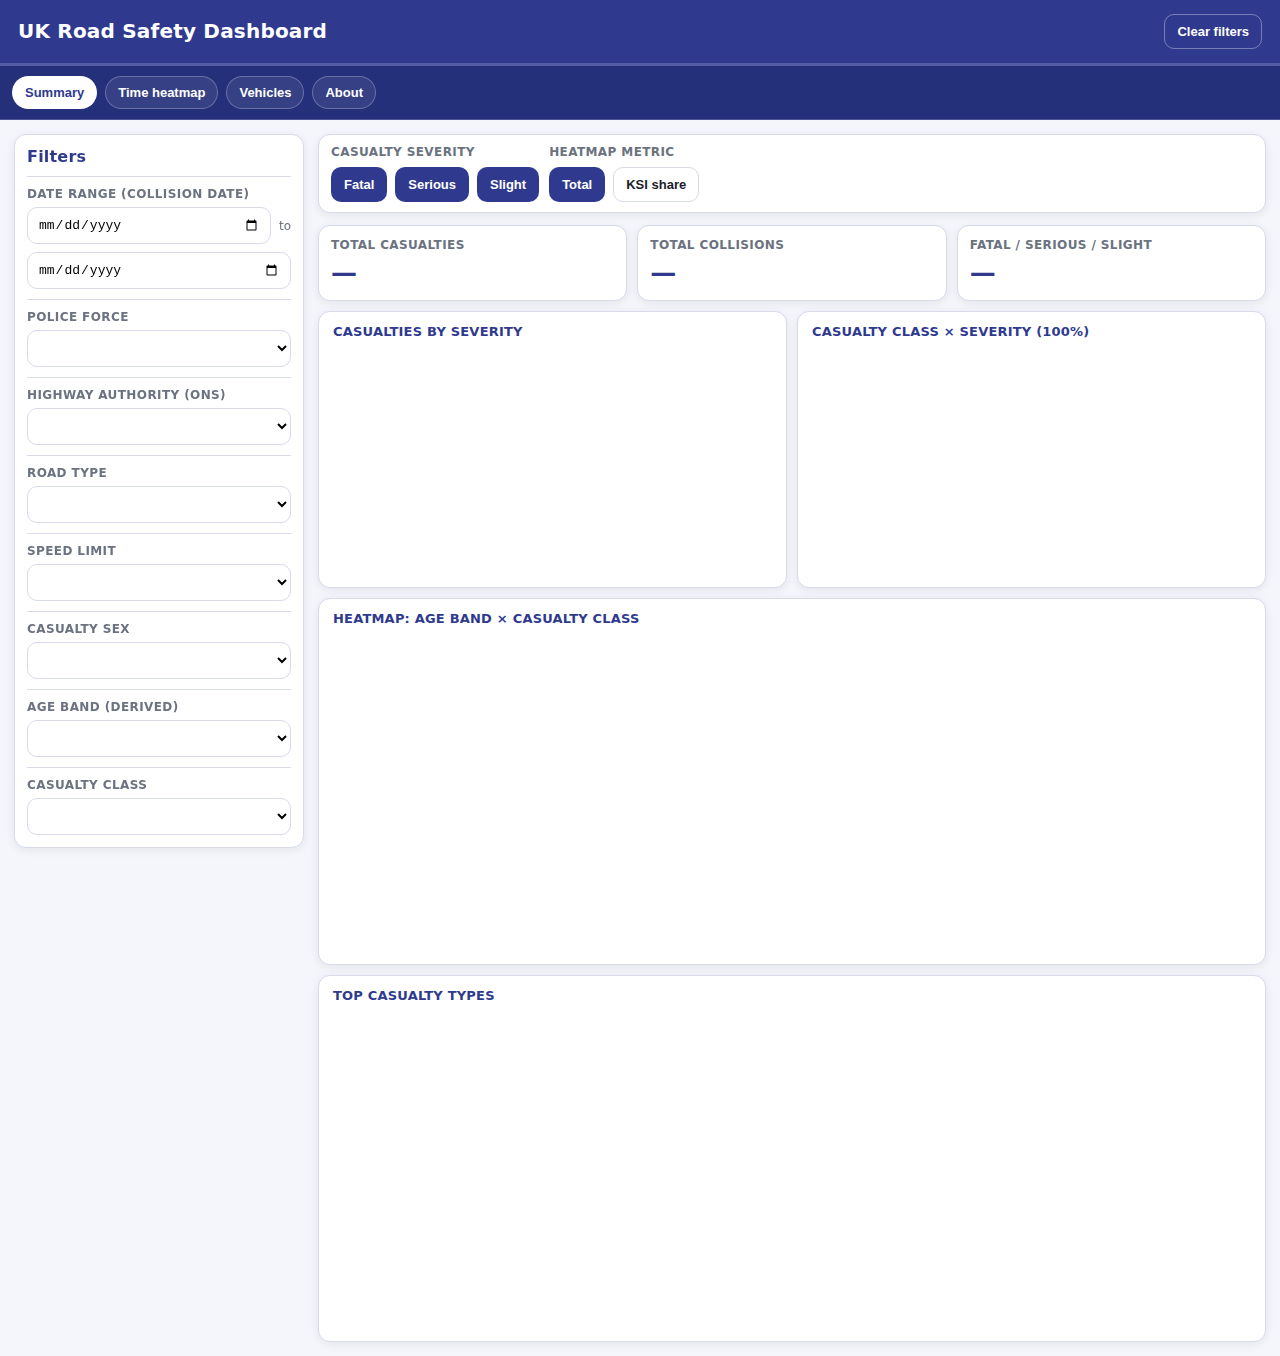
<file: dashboard3/index.html>
<!doctype html>
<html lang="en">
<head>
  <meta charset="utf-8" />
  <meta name="viewport" content="width=device-width, initial-scale=1" />
  <title>UK Road Safety Dashboard (D3)</title>
  <link rel="stylesheet" href="style.css" />
  <script src="https://d3js.org/d3.v7.min.js"></script>
</head>
<body>
  <header class="app-header">
    <div class="header-left">
      <div class="app-title">UK Road Safety Dashboard</div>
      <div class="app-subtitle"></div>
    </div>
    <div class="header-right">
      <button id="btnClear" class="btn btn-outline">Clear filters</button>
    </div>
  </header>

  <nav class="tabs" role="tablist" aria-label="Dashboards">
    <button class="tab active" data-view="summary">Summary</button>
    <button class="tab" data-view="time">Time heatmap</button>
    <button class="tab" data-view="vehicles">Vehicles</button>
    <button class="tab" data-view="about">About</button>
  </nav>

  <main class="app">
    <!-- LEFT FILTER PANEL -->
    <aside class="sidebar">
      <div class="panel-title">Filters</div>

      <div class="filter-group">
        <div class="filter-label">Date range (collision date)</div>
        <div class="filter-row">
          <input id="dateStart" type="date" class="input" />
          <span class="muted">to</span>
          <input id="dateEnd" type="date" class="input" />
        </div>
      </div>

      <div class="filter-group">
        <div class="filter-label">Police force</div>
        <select id="selPolice" class="input"></select>
      </div>

      <div class="filter-group">
        <div class="filter-label">Highway authority (ONS)</div>
        <select id="selHighway" class="input"></select>
      </div>

      <div class="filter-group">
        <div class="filter-label">Road type</div>
        <select id="selRoadType" class="input"></select>
      </div>

      <div class="filter-group">
        <div class="filter-label">Speed limit</div>
        <select id="selSpeed" class="input"></select>
      </div>

      <div class="filter-group">
        <div class="filter-label">Casualty sex</div>
        <select id="selSex" class="input"></select>
      </div>

      <div class="filter-group">
        <div class="filter-label">Age band (derived)</div>
        <select id="selAgeBand" class="input"></select>
      </div>

      <div class="filter-group">
        <div class="filter-label">Casualty class</div>
        <select id="selClass" class="input"></select>
      </div>

      <div class="sidebar-footnote">
        <div><span class="dot dot-info"></span> Data: UK DfT STATS19</div>
        <div class="muted">Note: labels are code-based where lookups are not available.</div>
      </div>
    </aside>

    <!-- RIGHT CONTENT -->
    <section class="content">

      <!-- TOP SWITCHERS -->
      <div class="switchers">
        <div class="switcher-block">
          <div class="switcher-title">Casualty severity</div>
          <div class="btn-group" id="severityButtons">
            <button class="btn btn-chip active" data-sev="Fatal">Fatal</button>
            <button class="btn btn-chip active" data-sev="Serious">Serious</button>
            <button class="btn btn-chip active" data-sev="Slight">Slight</button>
          </div>
        </div>

        <div class="switcher-block">
          <div class="switcher-title">Heatmap metric</div>
          <div class="btn-group" id="metricButtons">
            <button class="btn btn-chip active" data-metric="count">Total</button>
            <button class="btn btn-chip" data-metric="ksiShare">KSI share</button>
          </div>
        </div>
      </div>

      <!-- VIEWS -->
      <section class="view active" id="view-summary">
        <div class="kpis">
          <div class="kpi-card">
            <div class="kpi-label">Total casualties</div>
            <div class="kpi-value" id="kpiCas">—</div>
          </div>
          <div class="kpi-card">
            <div class="kpi-label">Total collisions</div>
            <div class="kpi-value" id="kpiCol">—</div>
          </div>
          <div class="kpi-card">
            <div class="kpi-label">Fatal / Serious / Slight</div>
            <div class="kpi-value" id="kpiSev">—</div>
          </div>
        </div>

        <div class="grid">
          <div class="card">
            <div class="card-title">Casualties by severity</div>
            <svg id="chartSeverity" class="chart"></svg>
          </div>

          <div class="card">
            <div class="card-title">Casualty class × severity (100%)</div>
            <svg id="chartClassStack" class="chart"></svg>
          </div>

          <div class="card span-2">
            <div class="card-title">Heatmap: Age band × Casualty class</div>
            <svg id="chartHeatAgeClass" class="chart"></svg>
          </div>

          <div class="card span-2">
            <div class="card-title">Top casualty types</div>
            <svg id="chartTypes" class="chart"></svg>
          </div>
        </div>
      </section>

      <section class="view" id="view-time">
        <div class="grid">
          <div class="card span-2">
            <div class="card-title">Heatmap: Day of week × Hour (casualties)</div>
            <svg id="chartTimeHeat" class="chart"></svg>
          </div>
        </div>
      </section>

      <!-- NEW: Vehicles view -->
      <section class="view" id="view-vehicles">
        <div class="kpis kpis-5">
          <div class="kpi-card">
            <div class="kpi-label">Cars & taxis</div>
            <div class="kpi-value" id="kpiVehCars">—</div>
          </div>
          <div class="kpi-card">
            <div class="kpi-label">Motorcycles</div>
            <div class="kpi-value" id="kpiVehMoto">—</div>
          </div>
          <div class="kpi-card">
            <div class="kpi-label">Buses & minibuses</div>
            <div class="kpi-value" id="kpiVehBus">—</div>
          </div>
          <div class="kpi-card">
            <div class="kpi-label">Vans & goods</div>
            <div class="kpi-value" id="kpiVehVans">—</div>
          </div>
          <div class="kpi-card">
            <div class="kpi-label">Special / other</div>
            <div class="kpi-value" id="kpiVehOther">—</div>
          </div>
        </div>

        <div class="switchers">
          <div class="switcher-block">
            <div class="switcher-title">Vehicle groups</div>
            <select id="vehSelGroup" class="input" multiple size="5"></select>
            <div class="muted">Tip: hold Ctrl (Windows) / ⌘ (Mac) to select multiple</div>
          </div>

          <div class="switcher-block">
            <div class="switcher-title">Engine CC band</div>
            <select id="vehSelEngine" class="input" multiple size="5"></select>
          </div>

          <div class="switcher-block">
            <div class="switcher-title">Vehicle age band</div>
            <select id="vehSelAge" class="input" multiple size="5"></select>
          </div>

          <div class="switcher-block">
            <div class="switcher-title">Actions</div>
            <button id="vehReset" class="btn">Reset vehicle filters</button>
            <div class="muted">“Clear filters” also resets these.</div>
          </div>
        </div>

        <div class="grid">
          <div class="card">
            <div class="card-title">Vehicle point of impact (unique collisions)</div>
            <svg id="chartVehImpact" class="chart"></svg>
          </div>

          <div class="card">
            <div class="card-title">Weather conditions (collisions)</div>
            <svg id="chartVehWeather" class="chart"></svg>
          </div>

          <div class="card">
            <div class="card-title">Collisions by driver age group</div>
            <svg id="chartVehDriverAge" class="chart"></svg>
          </div>

          <div class="card">
            <div class="card-title">Distance banding (unique collisions)</div>
            <svg id="chartVehDistance" class="chart"></svg>
          </div>
        </div>
      </section>

      <section class="view" id="view-about">
        <div class="card">
          <div class="card-title">About</div>
          <div class="card-body">
            <p>
              This is a D3.js dashboard designed as a group project for the 193.187 Information Visualization (VU 4,0) course at TU Wien.
			</p>
			<p>
              Components: left filter panel, top switchers, KPI cards, and a responsive grid of visualisations.
            </p>
            <ul>
              <li>Data sources: <strong>collisions</strong> + <strong>casualties</strong> + <strong>vehicles</strong>.</li>
              <li>All tabs update live when filters/switchers are changed.</li>
            </ul>
            <p class="muted">
              
            </p>
          </div>
        </div>
      </section>

    </section>
  </main>

  <div id="tooltip" class="tooltip" style="opacity:0;"></div>
  <script src="road_safety.js"></script>
  <script src="vehicles.js"></script>
 
</body>
</html>
</file>
<file: dashboard3/style.css>
:root{
  --bg:#f5f6fb;
  --ink:#1a1d29;
  --muted:#6b7280;
  --panel:#ffffff;
  --border:#d7dbea;
  --accent:#2f3a8f;
  --accent-2:#3b82f6;
  --shadow: 0 2px 10px rgba(12, 22, 44, .08);
}

*{ box-sizing:border-box; }
html,body{ height:100%; }
body{
  margin:0;
  font-family: system-ui, -apple-system, Segoe UI, Roboto, Helvetica, Arial, "Apple Color Emoji","Segoe UI Emoji";
  background:var(--bg);
  color:var(--ink);
}

.app-header{
  display:flex;
  align-items:center;
  justify-content:space-between;
  padding:14px 18px;
  background:var(--accent);
  color:white;
  border-bottom: 3px solid rgba(255,255,255,.18);
}

.app-title{ font-size:20px; font-weight:700; letter-spacing:.2px; }
.app-subtitle{ font-size:12px; opacity:.85; margin-top:2px; }

.tabs{
  display:flex;
  gap:8px;
  padding:10px 12px;
  background:#25307b;
  border-bottom:1px solid rgba(255,255,255,.18);
}

.tab{
  appearance:none;
  border:1px solid rgba(255,255,255,.25);
  background: rgba(255,255,255,.08);
  color:white;
  padding:8px 12px;
  border-radius:999px;
  cursor:pointer;
  font-weight:600;
  font-size:13px;
}
.tab.active{
  background:white;
  color:var(--accent);
}

.app{
  display:grid;
  grid-template-columns: 290px 1fr;
  gap:14px;
  padding:14px;
}

.sidebar{
  background:var(--panel);
  border:1px solid var(--border);
  border-radius:12px;
  box-shadow:var(--shadow);
  padding:12px;

  position:sticky;
  top:12px;

  /* key change: no inner scrolling */
  height:auto;
  overflow:visible;
  align-self:start;
}


.panel-title{
  font-weight:800;
  color:var(--accent);
  margin-bottom:10px;
  letter-spacing:.2px;
}

.filter-group{
  border-top:1px solid var(--border);
  padding-top:10px;
  margin-top:10px;
}

.filter-label{
  font-size:12px;
  color:var(--muted);
  margin-bottom:6px;
  font-weight:700;
  text-transform:uppercase;
  letter-spacing:.4px;
}

.filter-row{
  display:flex;
  align-items:center;
  gap:8px;
}

.input{
  width:100%;
  padding:9px 10px;
  border-radius:10px;
  border:1px solid var(--border);
  background:white;
  font-size:13px;
}
select.input{
  cursor:pointer;
}

/* Prevent horizontal overflow in the date row (and avoid sidebar X-scroll) */
.filter-row{
  flex-wrap: wrap;
}

.filter-row .input{
  width: auto;          /* override global width:100% for row items */
  flex: 1 1 130px;      /* allow them to shrink and wrap */
  min-width: 0;
}

.muted{ color:var(--muted); font-size:12px; }

.sidebar-footnote{
  margin-top:14px;
  padding-top:12px;
  border-top:1px dashed var(--border);
  font-size:12px;
  color:var(--muted);
  display:none;
  flex-direction:column;
  gap:6px;
}

.dot{ display:inline-block; width:10px; height:10px; border-radius:999px; margin-right:6px; }
.dot-info{ background: #60a5fa; }

.content{
  display:flex;
  flex-direction:column;
  gap:12px;
}

.switchers{
  display:flex;
  gap:10px;
  flex-wrap:wrap;
  background:var(--panel);
  border:1px solid var(--border);
  border-radius:12px;
  box-shadow:var(--shadow);
  padding:10px 12px;
}

.switcher-block{ display:flex; flex-direction:column; gap:8px; }
.switcher-title{
  font-size:12px;
  color:var(--muted);
  font-weight:800;
  text-transform:uppercase;
  letter-spacing:.4px;
}

.btn-group{ display:flex; gap:8px; flex-wrap:wrap; }

.btn{
  appearance:none;
  border:1px solid var(--border);
  border-radius:10px;
  padding:9px 12px;
  cursor:pointer;
  font-weight:700;
  font-size:13px;
  background:white;
  color:var(--ink);
}
.btn:hover{ border-color:#bfc6e2; }
.btn-outline{
  background:transparent;
  color:white;
  border-color: rgba(255,255,255,.35);
}
.btn-outline:hover{
  background: rgba(255,255,255,.10);
}
.btn-chip.active{
  background: var(--accent);
  color:white;
  border-color: rgba(0,0,0,0);
}

.view{ display:none; }
.view.active{ display:block; }

.kpis{
  display:grid;
  grid-template-columns: repeat(3, minmax(0,1fr));
  gap:10px;
  margin-bottom:10px;
}

.kpi-card{
  background:var(--panel);
  border:1px solid var(--border);
  border-radius:12px;
  box-shadow:var(--shadow);
  padding:12px;
}
.kpi-label{
  font-size:12px;
  color:var(--muted);
  font-weight:800;
  text-transform:uppercase;
  letter-spacing:.4px;
}
.kpi-value{
  font-size:26px;
  font-weight:900;
  margin-top:6px;
  color:var(--accent);
}

.grid{
  display:grid;
  grid-template-columns: repeat(2, minmax(0, 1fr));
  gap:10px;
}

.card{
  background:var(--panel);
  border:1px solid var(--border);
  border-radius:12px;
  box-shadow:var(--shadow);
  padding:10px 10px 6px 10px;
  min-height:260px;
}

.card.span-2{ grid-column: 1 / -1; }

.card-title{
  font-weight:900;
  color:var(--accent);
  margin:2px 4px 8px 4px;
  letter-spacing:.2px;
  font-size:13px;
  text-transform:uppercase;
}

.card-body{ padding: 4px 6px 10px 6px; color: var(--ink); }

.chart{
  width:100%;
  height:230px;
}
.card.span-2 .chart{ height:320px; }

.tooltip{
  position:fixed;
  pointer-events:none;
  background:#0b1027;
  color:white;
  padding:8px 10px;
  border-radius:10px;
  font-size:12px;
  box-shadow: 0 6px 20px rgba(0,0,0,.25);
  border:1px solid rgba(255,255,255,.10);
  max-width:280px;
  line-height:1.25;
  z-index:9999;
}

/* responsive */
@media (max-width: 1024px){
  .app{ grid-template-columns: 1fr; }
  .sidebar{ position:relative; height:auto; top:auto; }
  .kpis{ grid-template-columns: 1fr; }
  .grid{ grid-template-columns: 1fr; }
  .card{ min-height: 240px; }
  .chart{ height: 240px; }
  .card.span-2 .chart{ height: 280px; }
}
/* --- Vehicles tab additions --- */
.kpis.kpis-5{
  grid-template-columns: repeat(5, minmax(0,1fr));
}

.switchers .input[multiple]{
  padding: 8px 10px;
}

@media (max-width: 1024px){
  .kpis.kpis-5{ grid-template-columns: 1fr; }
}
</file>
